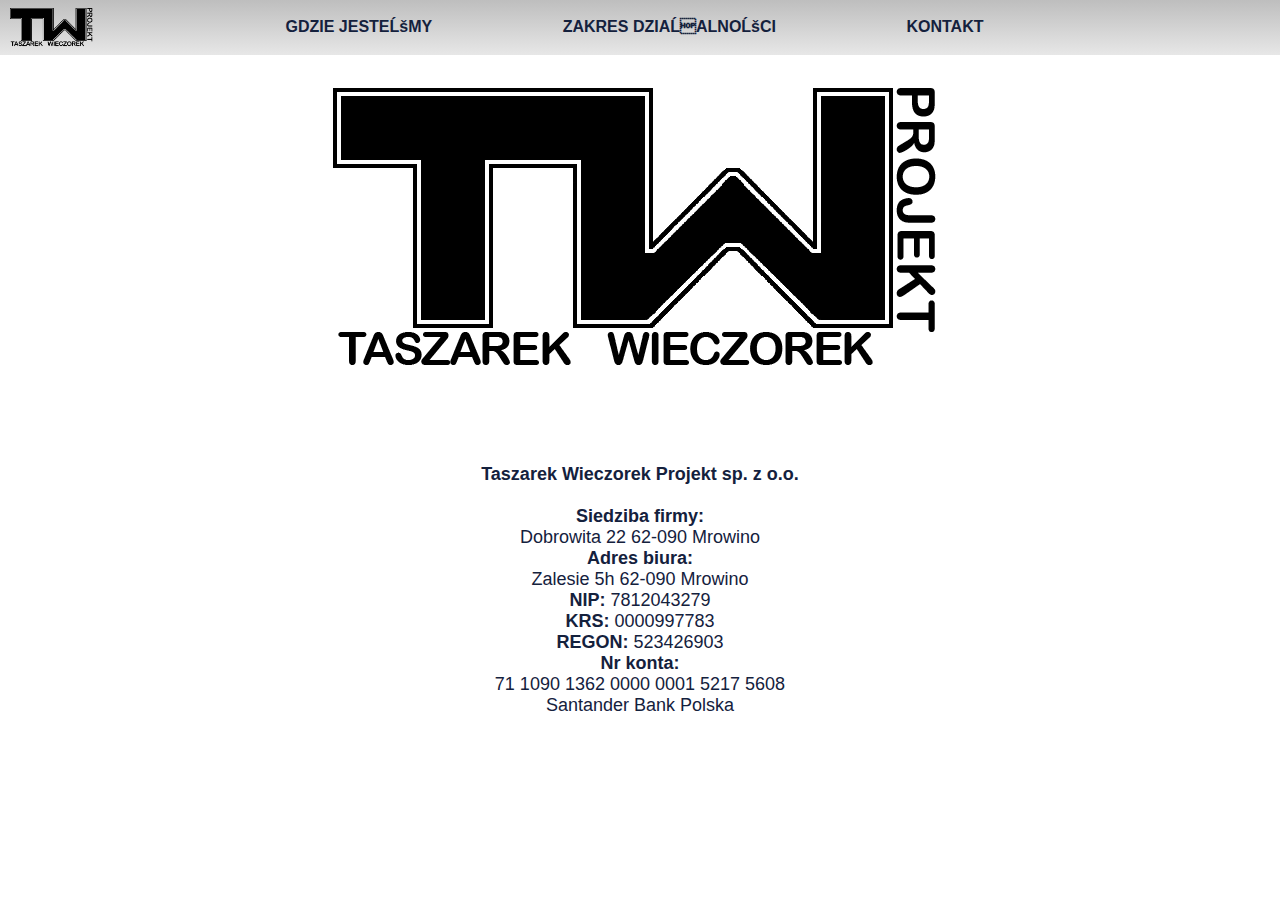
<file: index.html>
<!DOCTYPE HTML>
<html lang="PL">

    <head>
        <meta charset="UFT-8">
        <link rel="shortcut icon" href="assety\favikona.png">

        <meta name="keywords" content="Taszarek Wieczorek Projekt, Łukasz Wieczorek, Jakub Taszarek">
        <meta name=”description” content="Biuro projektowe konstytucji inżynierskich i geotechnicznych. Adres biura: Zalesie 5h 62-090 Mrowino. Siedziba firmy: Dobrowita 22 62-090 Mrowino." />
        <meta name="viewport" content="width=device-width initial-scale=0.45">

        <title>Taszarek Wieczorek Projekt sp. z o.o.</title>
        <link rel="stylesheet" href="CSS/index.css">
        
    </head>

    <header>
        <table class="top">
            <tr>
                <th class="logo">
                    <a href="index.html">
                        <img src="assety/logo.png" alt="" class="logo" height="40">
                    </a>
                </th>
                <th class="menu">
                    <a href="lokalizacja.html">GDZIE JESTEŚMY</a>
                </th>
                <!--<th class="menu">
                    <a href="projekty.html">NASZE PROJEKTY</a>
                </th>-->
                <th class="menu">
                    <a href="info.html">ZAKRES DZIAŁALNOŚCI</a>
                </th>
                <th class="menu">
                    <a href="kontakt.html">KONTAKT</a>
                </th>
            </tr>
        </table>
    </header>
    
    <body>
        <section class="big_logo">
            <img src="assety\logo.png" alt="" class="big_logo" height="30%">
        </section> 

        <section class="info_firma">
            <p><b><br><br>Taszarek Wieczorek Projekt sp. z o.o.</b><br><br>
                <b>Siedziba firmy: </b><br>Dobrowita 22 62-090 Mrowino</b><br>
                <b>Adres biura: </b><br>Zalesie 5h 62-090 Mrowino<br>
                <b>NIP: </b>7812043279<br>
                <b>KRS: </b>0000997783<br>
                <b>REGON: </b>523426903<br>
                <b>Nr konta:</b><br>71 1090 1362 0000 0001 5217 5608<br>Santander Bank Polska</p>

        </section>
        
    </body>
</html>
</file>
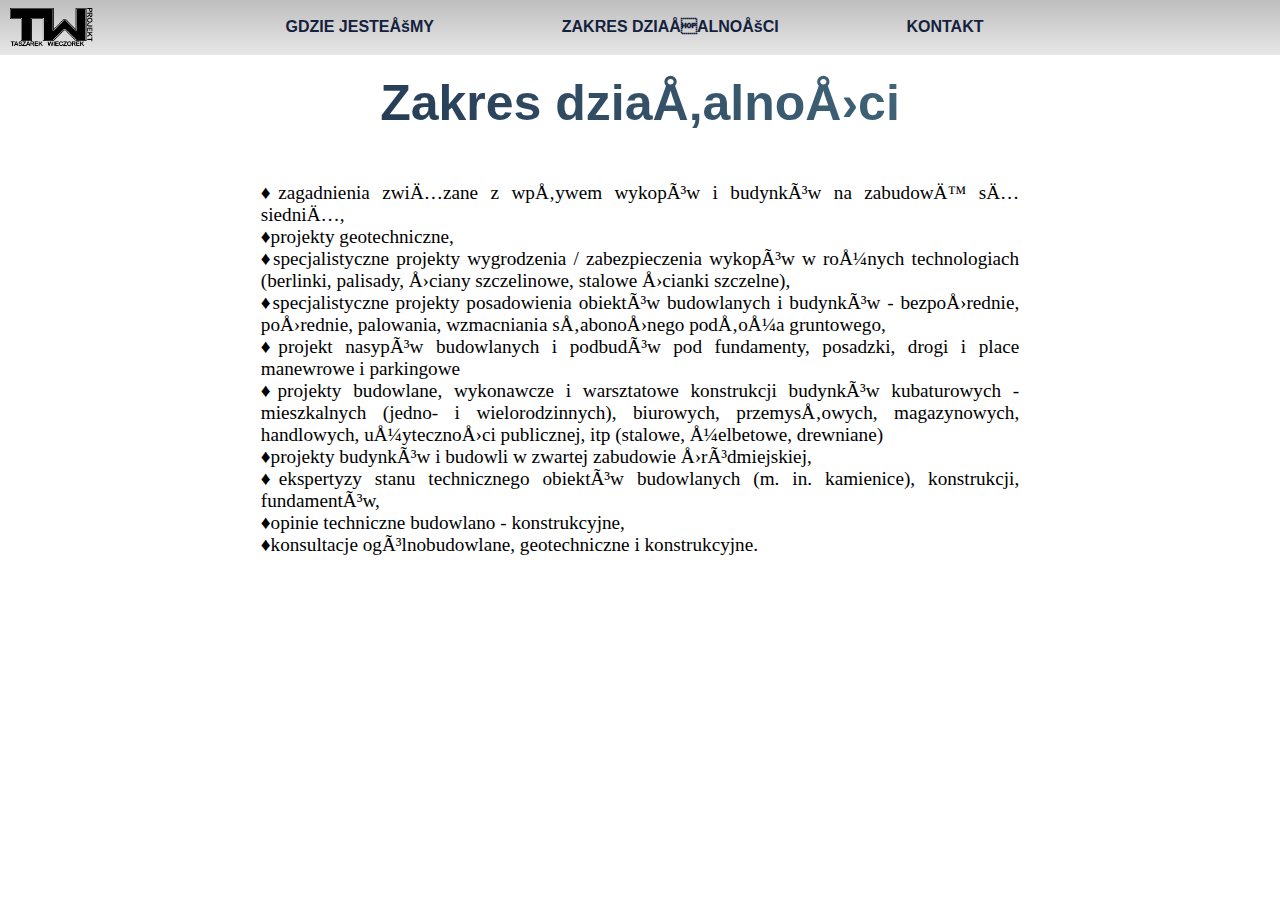
<file: info.html>
<!DOCTYPE HTML>
<html lang="PL">

    <head>
        <meta charset="UFT-8">
        <link rel="shortcut icon" href="assety\favikona.png">

        <meta name="keywords" content="Taszarek Wieczorek Projekt, Łukasz Wieczorek, Jakub Taszarek">
        <meta name="description" content="">
        <meta name="viewport" content="width=device-width initial-scale=0.45">

        <title>Zakres działalności | Taszarek Wieczorek Projekt sp. z o.o.</title>
        <link rel="stylesheet" href="CSS/index.css">
        
    </head>

    <header>
        <table class="top">
            <tr>
                <th class="logo">
                    <a href="index.html">
                        <img src="assety/logo.png" alt="" class="logo" height="40">
                    </a>
                </th>
                <th class="menu">
                    <a href="lokalizacja.html">GDZIE JESTEŚMY</a>
                </th>
                <!--<th class="menu">
                    <a href="projekty.html">NASZE PROJEKTY</a>
                </th>-->
                <th class="menu">
                    <a href="info.html">ZAKRES DZIAŁALNOŚCI</a>
                </th>
                <th class="menu">
                    <a href="kontakt.html">KONTAKT</a>
                </th>
            </tr>
        </table>
    </header>


    
    <body>
        <h1 class="naglowek">Zakres działalności</h1>
    

        <section id="lista">
        <h2><br></h2>
        <p class="lista">
            &#9830zagadnienia związane z wpływem wykopów i budynków na zabudowę sąsiednią,<br>
            &#9830projekty geotechniczne,<br>
            &#9830specjalistyczne projekty wygrodzenia / zabezpieczenia wykopów w rożnych technologiach (berlinki, palisady, ściany szczelinowe, stalowe ścianki szczelne),<br>
            &#9830specjalistyczne projekty posadowienia obiektów budowlanych i budynków - bezpośrednie, pośrednie, palowania, wzmacniania słabonośnego podłoża gruntowego,<br>
            &#9830projekt nasypów budowlanych  i podbudów pod fundamenty, posadzki, drogi i place manewrowe i parkingowe  <br>
            &#9830projekty budowlane, wykonawcze i warsztatowe konstrukcji budynków kubaturowych - mieszkalnych (jedno- i wielorodzinnych), biurowych, przemysłowych, magazynowych, handlowych, użyteczności publicznej, itp  (stalowe, żelbetowe, drewniane)<br>
            &#9830projekty budynków i budowli w zwartej zabudowie śródmiejskiej, <br>
            &#9830ekspertyzy stanu technicznego obiektów budowlanych (m. in. kamienice), konstrukcji, fundamentów,<br>
            &#9830opinie techniczne budowlano - konstrukcyjne,<br>
            &#9830konsultacje ogólnobudowlane, geotechniczne i konstrukcyjne.<br></p>
        </section>


        
    </body>
</html>
</file>
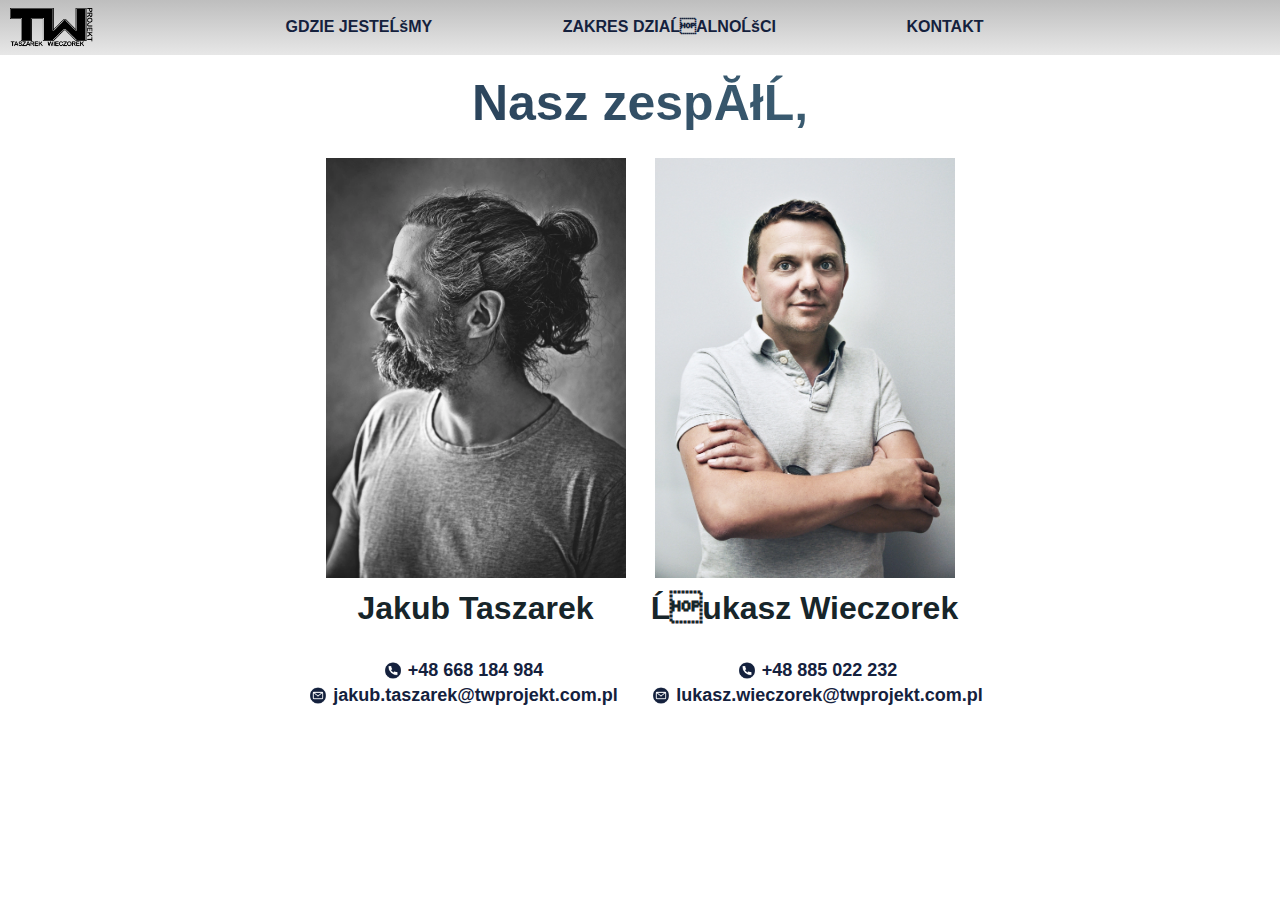
<file: kontakt.html>
<!DOCTYPE HTML>
<html lang="PL">

    <head>
        <meta charset="UFT-8">
        <link rel="shortcut icon" href="assety\favikona.png">

        <meta name="keywords" content="Taszarek Wieczorek Projekt, Łukasz Wieczorek, Jakub Taszarek">
        <meta name="description" content="">
        <meta name="viewport" content="width=device-width initial-scale=0.45">

        <title>Kontakt | Taszarek Wieczorek Projekt sp. z o.o.</title>
        <link rel="stylesheet" href="CSS/index.css">
        
    </head>

    <header>
        <table class="top">
            <tr>
                <th class="logo">
                    <a href="index.html">
                        <img src="assety/logo.png" alt="" class="logo" height="40">
                    </a>
                </th>
                <th class="menu">
                    <a href="lokalizacja.html">GDZIE JESTEŚMY</a>
                </th>
                <!--<th class="menu">
                    <a href="projekty.html">NASZE PROJEKTY</a>
                </th>-->
                <th class="menu">
                    <a href="info.html">ZAKRES DZIAŁALNOŚCI</a>
                </th>
                <th class="menu">
                    <a href="kontakt.html">KONTAKT</a>
                </th>
            </tr>
        </table>
    </header>


    
    <body>
        <h1 class="naglowek">Nasz zespół</h1>
        <section class="mapa" id="about">
            <table class="tabela">
                <tr>
                    <th width="325"><img src="assety\JT.webp" alt="JT" width="300" height="420"></th>

                    <th width="325"><img src="assety\LW.webp" alt="LW" width="300" height="420"></th>
                </tr>

                <tr>
                    <th>Jakub Taszarek</th>
                    <th>Łukasz Wieczorek</th>
                </tr>
                <tr class="info">

                </tr>
            </table>
        </section>

        <section id="info">
            <table class="tabela">
                <tr class="info" id="info">
                    <th width="350">
                        <br>
                        <img src="assety\tel.png" alt="tel" width="20" class="icon"> <a href="tel:+48 668 184 984" id="phone" rel="external">+48 668 184 984</a><br>
                        <img src="assety\mail.png" alt="mail" width="20" class="icon"> <a href="mailto:jakub.taszarek@twprojekt.com.pl">jakub.taszarek@twprojekt.com.pl     </a>
                    </th>
                    <th width="350">
                        <br>
                        <img src="assety\tel.png" alt="tel" width="20" class="icon"> <a href="tel:+48 885 022 232" id="phone" rel="external">+48 885 022 232</a><br>
                        <img src="assety\mail.png" alt="mail" width="20" class="icon"> <a href="mailto:lukasz.wieczorek@twprojekt.com.pl">lukasz.wieczorek@twprojekt.com.pl</a>
                    </th>
                </tr>
            </table>
        </section>  
    </body>
</html>
</file>
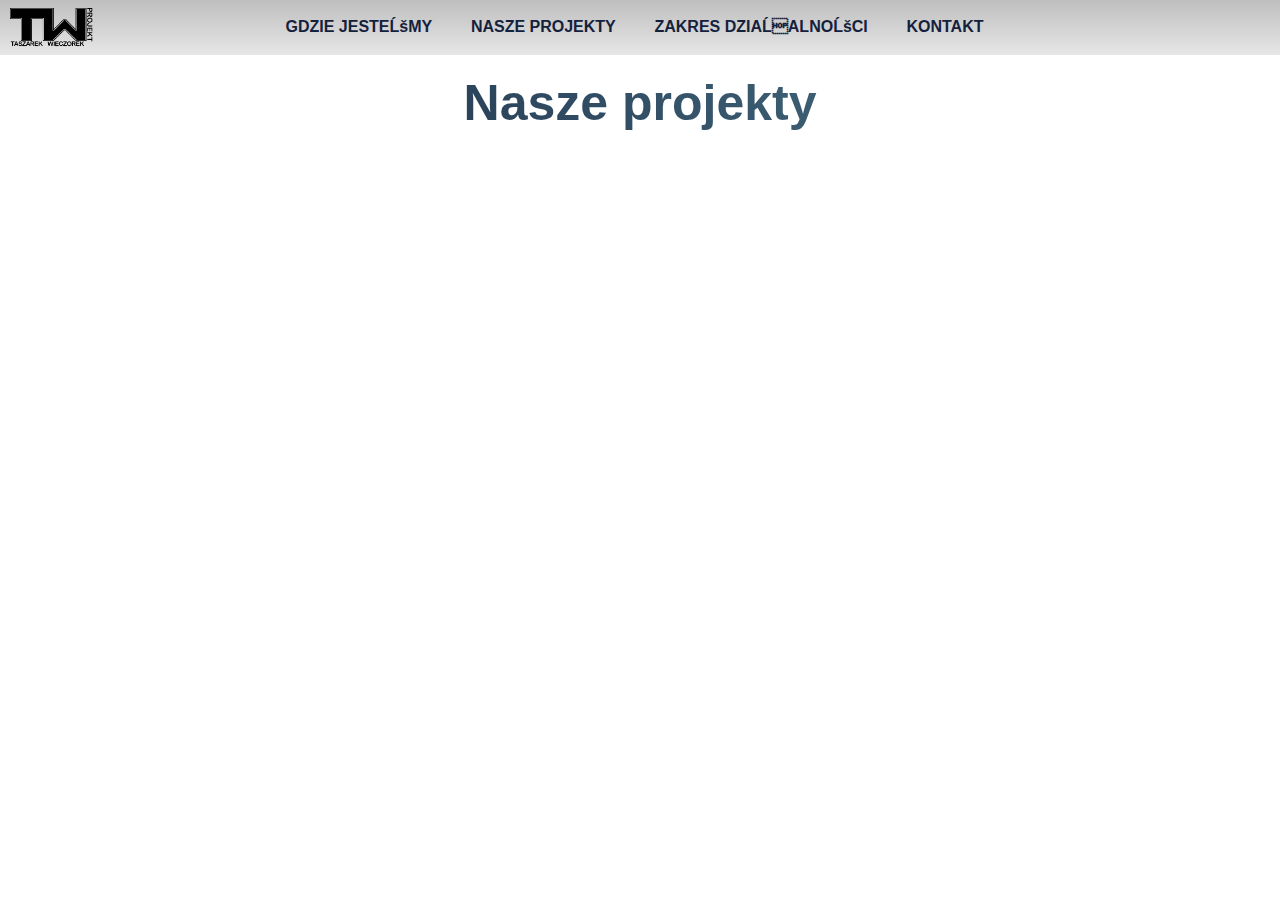
<file: projekty.html>
<!DOCTYPE HTML>
<html lang="PL">

    <head>
        <meta charset="UFT-8">
        <link rel="shortcut icon" href="assety\favikona.png">

        <meta name="keywords" content="Taszarek Wieczorek Projekt, Łukasz Wieczorek, Jakub Taszarek">
        <meta name="description" content="">
        <meta name="viewport" content="width=device-width initial-scale=0.45">

        <title>Projekty | Taszarek Wieczorek Projekt sp. z o.o.</title>
        <link rel="stylesheet" href="CSS/index.css">
        
    </head>

    <header>
        <table class="top">
            <tr>
                <th class="logo">
                    <a href="index.html">
                        <img src="assety/logo.png" alt="" class="logo" height="40">
                    </a>
                </th>
                <th class="menu">
                    <a href="lokalizacja.html">GDZIE JESTEŚMY</a>
                </th>
                <th class="menu">
                    <a href="projekty.html">NASZE PROJEKTY</a>
                </th>
                <th class="menu">
                    <a href="info.html">ZAKRES DZIAŁALNOŚCI</a>
                </th>
                <th class="menu">
                    <a href="kontakt.html">KONTAKT</a>
                </th>
            </tr>
        </table>
    </header>


    
    <body>
        <h1 class="naglowek">Nasze projekty</h1>

        <section class="mapa">
        </section>

        <section class="feed"><div class='sk-ww-linkedin-page-post' data-embed-id='25416735'></div><script src='https://widgets.sociablekit.com/linkedin-page-posts/widget.js' async defer></script></section>

        
    </body>
</html>
</file>
<file: CSS/index.css>
.top {
    width: 55%; /*zmienić na 650 dla pełnego*/
    height: 45px;
}


.menu {
    text-align: right;
    position: relative;
    top: 10px;
}

th.menu {
    display: inline-block;
}

th.logo-container {
    display: inline-block;
}

.top tr {
    display: flex;
    justify-content: space-between;
}

header{
    background-color: #bebebe;
    color: #14213d;
    background-image: linear-gradient(to bottom, #bebebe, #E7E7E7);

    text-align: center;
    font-family: Arial;
    font-weight: bold;
    font-size: medium;
    position: fixed; top: 0.001px;
    right: 0.5px;
    width: 100%;
    padding: 5px;
    border-left: 30px;
    border-color: #bebebe;
    z-index: 10;    
    
}

.logo{
    text-align: left;
    position: fixed;
    left: 10px
}

.icon{
    position: relative; top: 3px;
}


body{background-color: #ffffff;}

footer{
    font-size: small;
    text-align: center;
    background-color: #14213d;
    color: #feffff;
    padding-top: 1px;
    padding-left: 30px;
    position: relative; top: 30px;
    width: 100%;

}
table{
    margin: auto;
}

.naglowek{
    
    font-family: Arial;
    font-size: 50px;
    font-weight: 600;
    background-image: linear-gradient(45deg,#14213D, #527F90);
    color: transparent;
    text-align: center;
    background-clip: text;
    -webkit-background-clip: text;
    position: relative;
    top: 40px;

    
}

.naglowek_maly{
    position: relative; top: 13px;
    font-family: Arial;
    font-size: 30px;
    color: #17252A;
}


.mapa{

    font-size: large;
    text-align: center;
    font-family: Arial;
    color: #14213d;
    position: relative; top:30px;
}



.tabela{
    text-align: center;
    font-size: xx-large;
    color: #17252A;
}

.info{
    text-align: center;
    font-size: large;
    font-family: Arial;
    color: #14213d;
    position: relative; top:30px;
}

.info_firma{
    text-align: center;
    font-size: large;
    font-family: Arial;
    color: #14213d;
    position: relative; top:100px;
}

.lista{
    font-size: larger;
    font-weight: 400;
    text-align: justify;
    align-items: center;
    height: 80%;
    margin-top: 30px;
    margin-left: 20%;
    margin-right: 20%;
}

.big_logo{
    text-align: center;
    position: relative; top: 40px;
}

.feed{
    margin-left: 3%;
    margin-right: 3%;
    width: 94%;
    position: relative;
    top: 10px;
}

/*  ***LINKI***   */

a{
    color: #14213d;
    text-decoration: none;
}

a:active{
    color: black;
    text-decoration: none;
}

a:hover{
    color: #939A7F;
    text-decoration: none;
}
</file>
